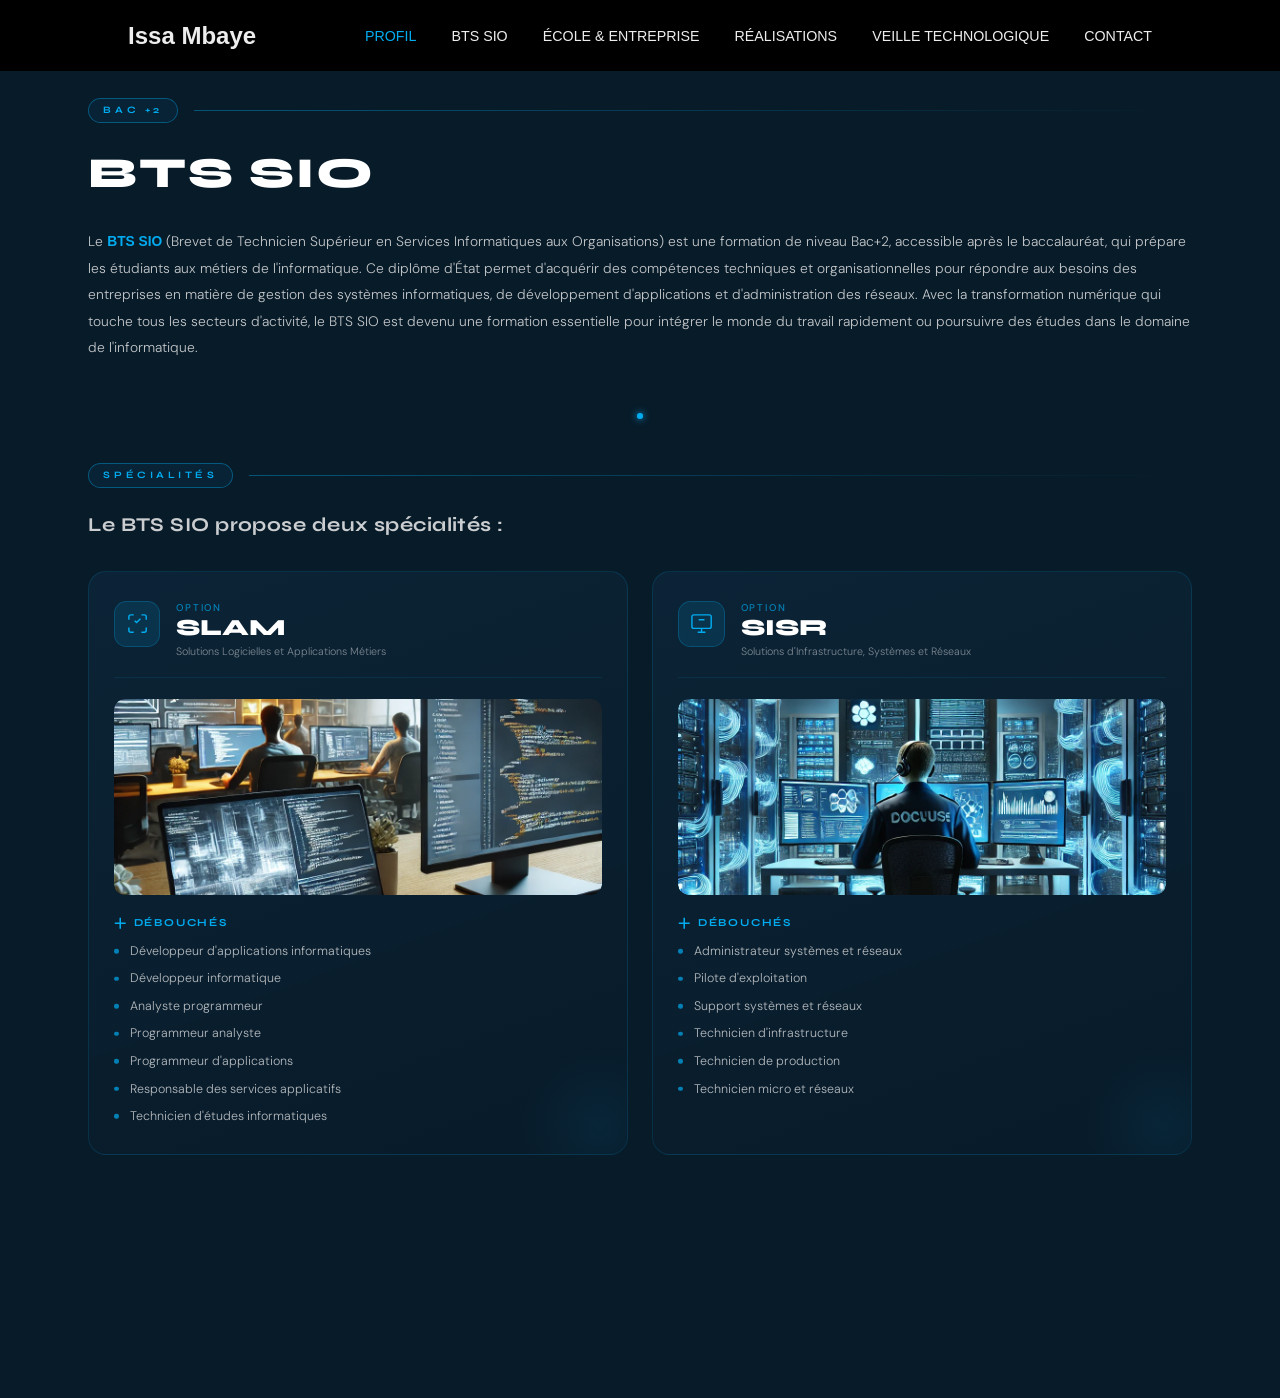
<file: BTS SIO.html>
<!DOCTYPE html>
<html lang="fr">
<head>
    <meta charset="UTF-8">
    <meta name="viewport" content="width=device-width, initial-scale=1.0">
    <title>BTS SIO</title>
    <link rel="preconnect" href="https://fonts.googleapis.com">
    <link rel="preconnect" href="https://fonts.gstatic.com" crossorigin>
    <link href="https://fonts.googleapis.com/css2?family=Syne:wght@400;600;700;800&family=DM+Sans:ital,opsz,wght@0,9..40,300;0,9..40,400;0,9..40,500;1,9..40,300&display=swap" rel="stylesheet">
    <link rel="stylesheet" href="style.css">
</head>
<body>

<header class="header">
    <a href="BTS SIO.html" class="logo">Issa Mbaye</a>
    <nav class="navbar">
        <a href="PROFIL.html" class="active">PROFIL</a>
        <a href="BTS SIO.html">BTS SIO</a>
        <a href="ÉCOLE & ENTREPRISE.html">ÉCOLE & ENTREPRISE</a>
        <a href="RÉALISATIONS.html">RÉALISATIONS</a>
        <a href="VEILLE TECHNOLOGIQUE.html">VEILLE TECHNOLOGIQUE</a>
        <a href="CONTACT.html">CONTACT</a>
    </nav>
</header>

<div class="container bts-page">

    <!-- ══════════════════════════════════════════
         BANNIÈRE + TITRE
         ══════════════════════════════════════════ -->
    <div class="bts-banner">
        <span class="badge">Bac +2</span>
        <div class="banner-line"></div>
    </div>

    <h1 class="bts-main-title">BTS SIO</h1>

    <!-- ══════════════════════════════════════════
         DESCRIPTION
         ══════════════════════════════════════════ -->
    <p class="bts-description">
        Le <strong>BTS SIO</strong> (Brevet de Technicien Supérieur en Services Informatiques aux Organisations)
        est une formation de niveau Bac+2, accessible après le baccalauréat, qui prépare les étudiants aux métiers
        de l'informatique. Ce diplôme d'État permet d'acquérir des compétences techniques et organisationnelles
        pour répondre aux besoins des entreprises en matière de gestion des systèmes informatiques, de développement
        d'applications et d'administration des réseaux. Avec la transformation numérique qui touche tous les secteurs
        d'activité, le BTS SIO est devenu une formation essentielle pour intégrer le monde du travail rapidement
        ou poursuivre des études dans le domaine de l'informatique.
    </p>

    <!-- ══════════════════════════════════════════
         SÉPARATEUR
         ══════════════════════════════════════════ -->
    <div class="section-divider bts-divider">
        <div class="divider-line"></div>
        <div class="divider-dot"></div>
        <div class="divider-line divider-line--reverse"></div>
    </div>

    <!-- ══════════════════════════════════════════
         SOUS-TITRE SPÉCIALITÉS
         ══════════════════════════════════════════ -->
    <div class="specialites-banner">
        <span class="badge">Spécialités</span>
        <div class="banner-line"></div>
    </div>

    <h2 class="specialites-title">Le BTS SIO propose deux spécialités :</h2>

    <!-- ══════════════════════════════════════════
         GRILLE SLAM / SISR
         ══════════════════════════════════════════ -->
    <div class="bts-grid">

        <!-- ── SLAM ── -->
        <div class="bts-option-card">

            <div class="bts-option-header">
                <div class="bts-option-icon slam-icon">
                    <svg viewBox="0 0 24 24" fill="none" stroke="currentColor" stroke-width="1.5">
                        <path d="M8 3H5a2 2 0 00-2 2v3m18 0V5a2 2 0 00-2-2h-3M3 16v3a2 2 0 002 2h3m8 0h3a2 2 0 002-2v-3"/>
                        <path d="M9 9l2 2 4-4"/>
                    </svg>
                </div>
                <div>
                    <div class="bts-option-label">Option</div>
                    <div class="bts-option-name">SLAM</div>
                    <div class="bts-option-fullname">Solutions Logicielles et Applications Métiers</div>
                </div>
            </div>

            <div class="flip-card flip-bts">
                <div class="flip-card-inner">
                    <div class="flip-card-front">
                        <img src="slam.webp" alt="code SLAM">
                    </div>
                    <div class="flip-card-back">
                        L'option SLAM forme au développement logiciel, à la programmation, aux bases de données, aux applications web et mobiles.
                    </div>
                </div>
            </div>

            <div class="bts-option-body">
                <div class="debouches-label">
                    <svg viewBox="0 0 16 16" fill="none" stroke="currentColor" stroke-width="2" width="14" height="14">
                        <path d="M8 1v14M1 8h14"/>
                    </svg>
                    Débouchés
                </div>
                <ul class="debouches-list">
                    <li>Développeur d'applications informatiques</li>
                    <li>Développeur informatique</li>
                    <li>Analyste programmeur</li>
                    <li>Programmeur analyste</li>
                    <li>Programmeur d'applications</li>
                    <li>Responsable des services applicatifs</li>
                    <li>Technicien d'études informatiques</li>
                </ul>
            </div>

        </div>

        <!-- ── SISR ── -->
        <div class="bts-option-card">

            <div class="bts-option-header">
                <div class="bts-option-icon sisr-icon">
                    <svg viewBox="0 0 24 24" fill="none" stroke="currentColor" stroke-width="1.5">
                        <rect x="2" y="3" width="20" height="14" rx="2"/>
                        <path d="M8 21h8M12 17v4"/>
                        <path d="M6 8h.01M9 8h6"/>
                    </svg>
                </div>
                <div>
                    <div class="bts-option-label">Option</div>
                    <div class="bts-option-name">SISR</div>
                    <div class="bts-option-fullname">Solutions d'Infrastructure, Systèmes et Réseaux</div>
                </div>
            </div>

            <div class="flip-card flip-bts">
                <div class="flip-card-inner">
                    <div class="flip-card-front">
                        <img src="sisr.webp" alt="admin SISR">
                    </div>
                    <div class="flip-card-back">
                        L'option SISR forme à l'administration réseau, la cybersécurité, le cloud, la maintenance serveurs et infrastructures.
                    </div>
                </div>
            </div>

            <div class="bts-option-body">
                <div class="debouches-label">
                    <svg viewBox="0 0 16 16" fill="none" stroke="currentColor" stroke-width="2" width="14" height="14">
                        <path d="M8 1v14M1 8h14"/>
                    </svg>
                    Débouchés
                </div>
                <ul class="debouches-list">
                    <li>Administrateur systèmes et réseaux</li>
                    <li>Pilote d'exploitation</li>
                    <li>Support systèmes et réseaux</li>
                    <li>Technicien d'infrastructure</li>
                    <li>Technicien de production</li>
                    <li>Technicien micro et réseaux</li>
                </ul>
            </div>

        </div>

    </div>
    <!-- ── fin grille ── -->

</div>

</body>
</html>
</file>
<file: style.css>
/* CONTENEUR GLOBAL POUR CENTRER LE SITE */
.container {
    width: 100%;
    max-width: 1400px;
    margin: 0 auto;
    padding: 0 20px;
}

* {
    margin: 0;
    padding: 0;
    box-sizing: border-box;
    font-family: 'Poppins', sans-serif;
}

body {
    background: #081b29;
    color: #ededed;
}

.header {
    position: fixed;
    top: 0;
    left: 0;
    width: 100%;
    padding: 20px 10%;
    background: transparent;
    display: flex;
    justify-content: space-between;
    align-items: center;
    z-index: 100;
    background-color: black;
    height: 80px;
}

.logo {
    font-size: 27px;
    color: #ededed;
    text-decoration: none;
    font-weight: 600;
    transition: .3s;
}

@keyframes fadeIn {
    from { opacity: 0; }
    to { opacity: 1; }
}

.logo {
    opacity: 0;
    animation: fadeIn 1s ease-in-out forwards;
}

.navbar a {
    font-size: 16px;
    color: #ededed;
    margin-left: 35px;
    text-decoration: none;
}

.navbar a:hover,
.navbar a.active {
    color: #00abf0;
}

.PROFIL {
    height: 100vh;
    display: flex;
    align-items: center;
    padding: 0 10%;
}

.PROFIL-content {
    max-width: 600px;
}

.PROFIL-content h1 {
    font-size: 56px;
    font-weight: 700;
    line-height: 1.2;
}

.PROFIL-content h3 {
    font-size: 32px;
    color: #00abf0;
}

.PROFIL-content p {
    font-size: 16px;
    margin: 20px 0 40px;
}

.PROFIL-content .btn-box {
    display: flex;
    justify-content: space-between;
    width: 500px;
    height: 50px;
}

@keyframes fadeInUp {
    0% { opacity: 0; transform: translateY(30px); }
    100% { opacity: 1; transform: translateY(0); }
}

.PROFIL-content h1,
.PROFIL-content h3,
.PROFIL-content p,
.PROFIL-content .btn-box {
    opacity: 0;
    animation: fadeInUp 1.5s ease-out forwards;
}

.PROFIL-content h1 { animation-delay: 1s; }
.PROFIL-content h3 { animation-delay: 1.2s; }
.PROFIL-content p { animation-delay: 1.4s; }
.PROFIL-content .btn-box { animation-delay: 1.6s; }

/* BTN */
.btn-box a {
    position: relative;
    display: inline-flex;
    justify-content: center;
    align-items: center;
    width: 150px;
    height: 100%;
    background: #00abf0;
    border: 2px solid #00abf0;
    border-radius: 8px;
    font-size: 19px;
    color: #081b29;
    font-weight: 600;
    letter-spacing: 1px;
    text-decoration: none;
    z-index: 1;
    overflow: hidden;
    transition: .5s;
}

.btn-box a:hover { color: #00abf0; }

.btn-box a:nth-child(2) {
    background: transparent;
    color: #00abf0;
}

.btn-box a:nth-child(2):hover { color: #081b29; }

.btn-box a:nth-child(2)::before { background: #00abf0; }

.btn-box a::before {
    content: '';
    position: absolute;
    top: 0;
    left: 0;
    width: 0;
    height: 100%;
    background: #081b29;
    z-index: -1;
    transition: .5s;
}

.btn-box a:hover::before { width: 100%; }

/* IMAGE PROFIL */
.image-custom {
    position: absolute;
    top: 20%;
    left: 56%;
    transform: translate(-50%, -50%);
    width: 500px;
}

.image-custom:hover {
    opacity: .10;
}

.image-custom {
    opacity: 0;
    transform: translateX(150px);
    animation: arriveDroite 1.2s ease-out forwards;
}

@keyframes arriveDroite {
    0% { transform: translateX(100px); opacity: 0; }
    100% { transform: translateX(0); opacity: 1; }
}

/* BTS */
.title-bts {
    margin-top: 150px;
    padding-left: 50px;
    color: #00abf0;
}

.description {
    margin-top: 35px;
    padding-left: 50px;
    text-align: left;
    line-height: 1.8;
    max-width: 1450px;
}

.bts-specialité {
    margin-top: 80px;
    padding-left: 50px;
    color: #00abf0;
}

.option-slam {
    margin-top: 80px;
    padding-left: 280px;
}

.slam {
    margin-top: 30px;
    width: 600px;
    padding-left: 200px;
    line-height: 1.8;
}

.option-sisr {
    margin-top: -940px;
    padding-left: 1080px;
}

.sisr {
    margin-left: 850px;
    margin-top: 40px;
    width: 400px;
    line-height: 1.8;
}

.metier-slam {
    margin-top: 100px;
    padding-left: 100px;
}

.slam-list {
    margin-top: 50px;
    padding-left: 150px;
    margin-bottom: 150px;
    line-height: 1.8;
}

.metier-sisr {
    margin-top: 106px;
    padding-left: 895px;
}

.sisr-list {
    margin-top: 50px;
    padding-left: 960px;
    line-height: 1.8;
}

/* ============================================================
   ÉCOLE & ENTREPRISE — STYLES AMÉLIORÉS
   ============================================================ */

/* ── Typographie ── */
@import url('https://fonts.googleapis.com/css2?family=Syne:wght@400;600;700;800&family=DM+Sans:ital,opsz,wght@0,9..40,300;0,9..40,400;0,9..40,500;1,9..40,300&display=swap');

/* ── Section commune ── */
.section {
    padding: 0 60px;
}

/* ── Bannière ENTREPRISE ── */
.entreprise-banner {
    margin-top: 110px;
    padding: 0 60px;
    display: flex;
    align-items: center;
    gap: 18px;
}

/* ── Bannière ÉCOLE ── */
.ecole-banner {
    padding: 0 60px;
    display: flex;
    align-items: center;
    gap: 18px;
}

/* Badge partagé */
.badge {
    font-family: 'Syne', sans-serif;
    font-size: 11px;
    letter-spacing: 4px;
    font-weight: 700;
    text-transform: uppercase;
    color: #00abf0;
    border: 1px solid rgba(0,171,240,0.4);
    padding: 6px 16px;
    border-radius: 20px;
    background: rgba(0,171,240,0.06);
    white-space: nowrap;
}

/* Ligne de bannière partagée */
.banner-line {
    flex: 1;
    height: 1px;
    background: linear-gradient(to right, rgba(0,171,240,0.4), transparent);
}

/* ── Titre ENTREPRISE ── */
.title-entreprise {
    margin-top: 28px;
    padding-left: 60px;
    font-family: 'Syne', sans-serif;
    font-size: 48px;
    font-weight: 800;
    letter-spacing: 2px;
    color: #ffffff;
}

/* ── Description ENTREPRISE ── */
.entreprise-description {
    margin-top: 32px;
    padding: 0 60px;
    font-family: 'DM Sans', sans-serif;
    font-size: 15.5px;
    font-weight: 300;
    line-height: 1.9;
    color: rgba(237,237,237,0.82);
    max-width: 820px;
}

/* ── Grille de missions ── */
.missions-grid {
    display: grid;
    grid-template-columns: repeat(3, 1fr);
    gap: 20px;
    margin-top: 40px;
    padding: 0 60px;
    list-style: none;
}

.mission-card {
    background: linear-gradient(145deg, rgba(0,171,240,0.05) 0%, rgba(8,27,41,0.8) 100%);
    border: 1px solid rgba(0,171,240,0.15);
    border-radius: 16px;
    padding: 24px 22px;
    transition: transform 0.3s ease, border-color 0.3s ease, box-shadow 0.3s ease;
    position: relative;
    overflow: hidden;
}

.mission-card::before {
    content: '';
    position: absolute;
    top: 0; left: 0;
    width: 3px; height: 100%;
    background: linear-gradient(to bottom, #00abf0, transparent);
    border-radius: 16px 0 0 16px;
    opacity: 0;
    transition: opacity 0.3s;
}

.mission-card:hover {
    transform: translateY(-4px);
    border-color: rgba(0,171,240,0.4);
    box-shadow: 0 12px 32px rgba(0,171,240,0.1);
}

.mission-card:hover::before {
    opacity: 1;
}

.mission-icon {
    font-size: 22px;
    margin-bottom: 12px;
    display: block;
}

.mission-title {
    font-family: 'Syne', sans-serif;
    font-size: 13px;
    font-weight: 700;
    color: #00abf0;
    letter-spacing: 1px;
    text-transform: uppercase;
    margin-bottom: 8px;
}

.mission-desc {
    font-family: 'DM Sans', sans-serif;
    font-size: 14px;
    font-weight: 300;
    color: rgba(237,237,237,0.75);
    line-height: 1.7;
}

/* ── Séparateur ── */
.section-divider {
    display: flex;
    align-items: center;
    gap: 20px;
    padding: 80px 60px 60px 60px;
}

.divider-line {
    flex: 1;
    height: 1px;
    background: linear-gradient(to right, transparent, rgba(0,171,240,0.3), transparent);
}

.divider-line--reverse {
    background: linear-gradient(to left, transparent, rgba(0,171,240,0.3), transparent);
}

.divider-dot {
    width: 6px; height: 6px;
    background: #00abf0;
    border-radius: 50%;
    box-shadow: 0 0 8px #00abf0;
    flex-shrink: 0;
}

/* ── Titre ÉCOLE ── */
.ecole-title {
    margin-top: 28px;
    padding-left: 60px;
    font-family: 'Syne', sans-serif;
    font-size: 48px;
    font-weight: 800;
    letter-spacing: 2px;
    color: #ffffff;
}

/* ── Grille écoles ── */
.schools-grid {
    display: grid;
    grid-template-columns: 1fr 1fr;
    gap: 28px;
    margin-top: 50px;
    padding: 0 60px;
}

.school-card {
    background: linear-gradient(160deg, rgba(13,37,56,0.9) 0%, rgba(8,27,41,0.95) 100%);
    border: 1px solid rgba(0,171,240,0.15);
    border-radius: 20px;
    padding: 36px 32px;
    transition: transform 0.3s ease, border-color 0.3s ease, box-shadow 0.3s ease;
    position: relative;
    overflow: hidden;
}

.school-card::after {
    content: '';
    position: absolute;
    bottom: -60px; right: -60px;
    width: 180px; height: 180px;
    border-radius: 50%;
    background: radial-gradient(circle, rgba(0,171,240,0.08) 0%, transparent 70%);
    pointer-events: none;
}

.school-card:hover {
    transform: translateY(-6px);
    border-color: rgba(0,171,240,0.35);
    box-shadow: 0 20px 50px rgba(0,0,0,0.4), 0 0 0 1px rgba(0,171,240,0.1);
}

.school-card-header {
    display: flex;
    align-items: center;
    justify-content: space-between;
    margin-bottom: 24px;
    padding-bottom: 20px;
    border-bottom: 1px solid rgba(0,171,240,0.1);
}

.school-name {
    font-family: 'Syne', sans-serif;
    font-size: 22px;
    font-weight: 800;
    color: #ffffff;
}

.school-logo-container {
    display: flex;
    align-items: center;
    justify-content: center;
    width: 80px; height: 50px;
    background: rgba(255,255,255,0.05);
    border-radius: 10px;
    border: 1px solid rgba(255,255,255,0.1);
    overflow: hidden;
}

.school-logo-container img {
    max-width: 64px;
    max-height: 40px;
    object-fit: contain;
    filter: brightness(1.1);
}

.school-tags {
    display: flex;
    flex-wrap: wrap;
    gap: 8px;
    margin-top: 20px;
    margin-bottom: 20px;
}

.school-tag {
    font-family: 'DM Sans', sans-serif;
    font-size: 11px;
    font-weight: 500;
    color: rgba(0,171,240,0.9);
    background: rgba(0,171,240,0.08);
    border: 1px solid rgba(0,171,240,0.2);
    padding: 4px 12px;
    border-radius: 20px;
    letter-spacing: 0.3px;
}

.school-text {
    font-family: 'DM Sans', sans-serif;
    font-size: 14.5px;
    font-weight: 300;
    line-height: 1.85;
    color: rgba(237,237,237,0.75);
}

.school-card-footer {
    margin-top: 28px;
}

.school-link {
    display: inline-flex;
    align-items: center;
    gap: 8px;
    font-family: 'Syne', sans-serif;
    font-size: 13px;
    font-weight: 600;
    color: #00abf0;
    text-decoration: none;
    letter-spacing: 0.5px;
    border: 1px solid rgba(0,171,240,0.3);
    padding: 10px 20px;
    border-radius: 8px;
    background: rgba(0,171,240,0.06);
    transition: background 0.2s, transform 0.2s, border-color 0.2s;
}

.school-link:hover {
    background: rgba(0,171,240,0.15);
    transform: translateX(4px);
    border-color: rgba(0,171,240,0.6);
}

.school-link svg {
    width: 14px; height: 14px;
    transition: transform 0.2s;
}

.school-link:hover svg {
    transform: translateX(3px);
}

/* ── Padding bas ── */
.section:last-child {
    padding-bottom: 100px;
}

/* ── Animations d'entrée ── */
@keyframes fadeSlideUp {
    from { opacity: 0; transform: translateY(24px); }
    to   { opacity: 1; transform: translateY(0); }
}

.entreprise-banner,
.title-entreprise,
.entreprise-description,
.missions-grid,
.section-divider,
.ecole-banner,
.ecole-title,
.schools-grid {
    animation: fadeSlideUp 0.7s ease both;
}

.entreprise-banner      { animation-delay: 0.05s; }
.title-entreprise       { animation-delay: 0.1s; }
.entreprise-description { animation-delay: 0.15s; }
.missions-grid          { animation-delay: 0.2s; }
.section-divider        { animation-delay: 0.25s; }
.ecole-banner           { animation-delay: 0.3s; }
.ecole-title            { animation-delay: 0.35s; }
.schools-grid           { animation-delay: 0.4s; }

/* ============================================================
   FIN ÉCOLE & ENTREPRISE
   ============================================================ */

.realisation {
    margin-top: 140px;
    margin-left: 0px;
    color: #00abf0;
}

.techo-utilisé {
    margin-left: 340px;
    padding-top: 20px;
}

.realisation1 {
    padding-bottom: 60px;
}

/* FLIP CARDS */
.flip-card {
    background: transparent;
    width: 600px;
    height: 350px;
    perspective: 1000px;
    margin-top: 30px;
}

.flip-card-inner {
    position: relative;
    width: 100%;
    height: 100%;
    transform-style: preserve-3d;
    transition: transform 0.8s;
}

.flip-card:hover .flip-card-inner {
    transform: rotateY(180deg);
}

.flip-card-front,
.flip-card-back {
    position: absolute;
    width: 100%;
    height: 100%;
    backface-visibility: hidden;
    border-radius: 10px;
    overflow: hidden;
}

.flip-card-front img {
    width: 100%;
    height: 100%;
    object-fit: cover;
}

.flip-card-back {
    background: #00abf0;
    color: #081b29;
    transform: rotateY(180deg);
    display: flex;
    justify-content: center;
    align-items: center;
    padding: 20px;
    font-size: 18px;
    text-align: center;
}

.flip-card {
    width: 520px;
    height: 300px;
}

.flip-slam {
    margin-left: 100px;
}

.flip-sisr {
    margin-left: 890px;
}

.flip-chat {
    margin-left: 300px;
}

.flip-js {
    margin-left: 1050px;
    margin-top: -290px;
}

.flip-figma {
    margin-left: 300px;
    margin-top: 100px;
}

.flip-TP {
    margin-left: 1050px;
    margin-top: -290px;
}

.flip-ani {
    margin-left: 670px;
    padding-bottom: -990px;
}

.veille {
    margin-top: 140px;
    margin-left: 0px;
    color: #00abf0;
}

.title-veille {
    margin-top: 150px;
    padding-left: 50px;
    color: #00abf0;
}

.titl-veille {
    margin-top: 150px;
    padding-left: 50px;
}

.tit-veille {
    margin-top: 90px;
    padding-left: 50px;
    color: #00abf0;
}

.liste-voiture {
    margin-top: 30px;
    padding-left: 90px;
    text-align: left;
    line-height: 1.8;
    max-width: 1450px;
}

.voiture {
    margin-top: 50px;
    margin-left: 50px;
    width: 950px;
}

.envi {
    margin-top: 50px;
    margin-left: 50px;
    width: 600px;
}

.future-2 {
    margin-top: 50px;
    margin-left: 50px;
    width: 800px;
}


/* ======================= */
/*      SECTION CONTACT    */
/* ======================= */

.contact-section {
    width: 100%;
    padding: 80px 0;
    background: #081b29;
    color: white;
    text-align: center;
}

.contact-title {
    font-size: 45px;
    font-weight: 50px;
    color: #00abf0;
    margin-bottom: 10px;
}

.contact-subtitle {
    font-size: 18px;
    opacity: 0.85;
    margin-bottom: 50px;
}

.contact-container {
    display: flex;
    justify-content: center;
    gap: 50px;
    flex-wrap: wrap;
}

.card {
    background: white;
    color: black;
    padding: 25px 30px;
    border-radius: 12px;
    width: 420px;
    box-shadow: 0 4px 15px rgba(0,0,0,0.3);
    text-align: left;
}

.linkedin-box {
    margin-top: 25px;
}

.linkedin-link {
    display: flex;
    align-items: center;
    gap: 10px;
    text-decoration: none;
    font-weight: bold;
    color: #0a66c2;
}

.linkedin-link:hover {
    text-decoration: underline;
}

.linkedin-icon {
    width: 32px;
}

.contact-form label {
    font-weight: bold;
    display: block;
    margin-top: 10px;
}

.contact-form input,
.contact-form textarea {
    width: 100%;
    padding: 10px;
    margin-top: 5px;
    border: 1px solid #ccc;
    border-radius: 6px;
}

.btn-submit {
    width: 100%;
    padding: 12px;
    margin-top: 15px;
    border: none;
    border-radius: 6px;
    background: #00abf0;
    color: white;
    font-size: 17px;
    font-weight: 600;
    cursor: pointer;
    transition: 0.3s;
}

.btn-submit:hover {
    background: #0184bb;
}

.confirmation-message {
    display: none;
    margin-top: 15px;
    color: green;
    font-weight: 600;
    text-align: center;
}

.bts-wrapper {
    display: flex;
    justify-content: center;
    align-items: flex-start;
    gap: 150px;
    margin-top: 120px;
    width: 100%;
}

.bts-col {
    width: 520px;
    text-align: center;
}

.option-slam,
.option-sisr,
.slam,
.sisr,
.slam-list,
.sisr-list,
.metier-slam,
.metier-sisr,
.flip-slam,
.flip-sisr {
    margin: 0;
    padding: 0;
}

.option-slam,
.option-sisr {
    margin-bottom: 20px;
}

.flip-slam,
.flip-sisr {
    margin: 0 auto 30px auto;
}

.slam-list,
.sisr-list {
    text-align: left;
    margin-top: 40px;
    margin-left: 20px;
    line-height: 1.8;
}

.realisation1 {
    display: flex;
    flex-wrap: wrap;
    justify-content: center;
    align-items: center;
    gap: 90px;
    width: 100%;
    margin-top: 100px;
}

.flip-chat,
.flip-js,
.flip-figma,
.flip-TP,
.flip-ani {
    margin-left: 0 !important;
    margin-top: 0 !important;
}

.realisation1 {
    display: grid;
    grid-template-columns: repeat(auto-fit, minmax(450px, 1fr));
    justify-items: center;
    align-items: start;
    gap: 90px;
    width: 100%;
    margin: 0 auto;
}

/* =============================================================
   ZOOM PROPORTIONNEL
   ============================================================= */
@media screen and (max-width: 1439px) { html { zoom: 0.89; } }
@media screen and (max-width: 1279px) { html { zoom: 0.71; } }
@media screen and (max-width: 1023px) { html { zoom: 0.62; } }
@media screen and (max-width: 899px)  { html { zoom: 0.53; } }
@media screen and (max-width: 767px)  { html { zoom: 0.42; } }
@media screen and (max-width: 599px)  { html { zoom: 0.33; } }
@media screen and (max-width: 479px)  { html { zoom: 0.26; } }
@media screen and (min-width: 1600px) { html { zoom: 1.11; } }
@media screen and (min-width: 1920px) { html { zoom: 1.33; } }
@media screen and (min-width: 2560px) { html { zoom: 1.78; } }
@media screen and (min-width: 3840px) { html { zoom: 2.67; } }

/* =============================================================
   PROFIL — alignement + no scroll
   ============================================================= */
.PROFIL {
    align-items: flex-start;
    padding-top: 20vh;
    box-sizing: border-box;
    overflow: hidden;
}

body:has(.PROFIL) {
    overflow: hidden;
    height: 100vh;
}

/* =============================================================
   RÉALISATIONS — 2 colonnes + titre centré
   ============================================================= */
.realisation1 {
    display: grid !important;
    grid-template-columns: repeat(2, 1fr) !important;
    gap: 60px !important;
    justify-items: center !important;
    align-items: start !important;
    width: 90% !important;
    max-width: 1400px !important;
    margin: 80px auto !important;
    padding: 0 !important;
}

.flip-card {
    width: 100% !important;
    max-width: 600px !important;
    height: 350px !important;
}

.realisation1 .flip-card:last-child:nth-child(odd) {
    grid-column: 1 / -1;
    justify-self: center;
    width: 600px;
}

/* Pas de scroll horizontal */
html, body {
    overflow-x: hidden !important;
    max-width: 100% !important;
}

/* Titre RÉALISATIONS */
section.realisation1:first-of-type {
    display: block !important;
    width: 100% !important;
    margin: 0 !important;
    padding: 0 !important;
}

/* =============================================================
   MODERNISATION VISUELLE — PAGE CONTACT UNIQUEMENT
   Seuls les éléments du formulaire et des cartes sont modifiés.
   Le titre Contact n'est pas touché.
   ============================================================= */

/* Cartes fond sombre dans les couleurs du site */
.card {
    background: linear-gradient(145deg, #0d2538, #0a1e30) !important;
    color: #ededed !important;
    border: 1px solid rgba(0, 171, 240, 0.2) !important;
    border-radius: 20px !important;
    box-shadow: 0 8px 32px rgba(0,0,0,0.4), inset 0 1px 0 rgba(255,255,255,0.05) !important;
    padding: 36px !important;
    transition: transform 0.3s ease, box-shadow 0.3s ease !important;
}

.card:hover {
    transform: translateY(-4px) !important;
    box-shadow: 0 16px 48px rgba(0, 171, 240, 0.2) !important;
}

/* Titre intérieur carte formulaire */
.card h2, .card h3 {
    font-size: 20px !important;
    font-weight: 700 !important;
    color: #ffffff !important;
    margin-bottom: 24px !important;
    padding-bottom: 12px !important;
    border-bottom: 1px solid rgba(0, 171, 240, 0.3) !important;
}

/* Tout le texte dans les cartes en blanc */
.card,
.card p,
.card strong,
.card b,
.card span {
    color: #ededed !important;
}

/* Carte gauche : espacement entre les infos */
.card:first-of-type {
    display: flex !important;
    flex-direction: column !important;
    gap: 8px !important;
    line-height: 1.9 !important;
}

/* Labels NOM EMAIL MESSAGE */
.contact-form label {
    color: #00abf0 !important;
    font-size: 12px !important;
    font-weight: 600 !important;
    text-transform: uppercase !important;
    letter-spacing: 0.8px !important;
    margin-top: 18px !important;
    margin-bottom: 6px !important;
}

/* Champs input / textarea */
.contact-form input,
.contact-form textarea {
    background: rgba(255,255,255,0.05) !important;
    border: 1.5px solid rgba(0, 171, 240, 0.25) !important;
    border-radius: 10px !important;
    color: #ededed !important;
    font-size: 14px !important;
    padding: 12px 16px !important;
    outline: none !important;
    transition: border-color 0.25s, box-shadow 0.25s, background 0.25s !important;
}

.contact-form input:focus,
.contact-form textarea:focus {
    border-color: #00abf0 !important;
    background: rgba(0, 171, 240, 0.08) !important;
    box-shadow: 0 0 0 4px rgba(0, 171, 240, 0.12) !important;
}

.contact-form textarea {
    min-height: 120px !important;
    resize: vertical !important;
}

/* Bouton Envoyer */
.btn-submit {
    background: linear-gradient(135deg, #00abf0, #0184bb) !important;
    border: none !important;
    border-radius: 10px !important;
    color: white !important;
    font-weight: 700 !important;
    font-size: 15px !important;
    letter-spacing: 0.5px !important;
    padding: 14px !important;
    margin-top: 20px !important;
    cursor: pointer !important;
    box-shadow: 0 4px 20px rgba(0, 171, 240, 0.35) !important;
    transition: transform 0.2s, box-shadow 0.2s !important;
}

.btn-submit:hover {
    transform: translateY(-2px) !important;
    box-shadow: 0 8px 28px rgba(0, 171, 240, 0.5) !important;
}

/* Lien LinkedIn */
.linkedin-link {
    color: #00abf0 !important;
    background: rgba(0, 171, 240, 0.1) !important;
    padding: 10px 18px !important;
    border-radius: 10px !important;
    border: 1px solid rgba(0, 171, 240, 0.3) !important;
    display: inline-flex !important;
    align-items: center !important;
    gap: 10px !important;
    font-weight: 600 !important;
    text-decoration: none !important;
    transition: background 0.2s, transform 0.2s !important;
    margin-top: 16px !important;
}

.linkedin-link:hover {
    background: rgba(0, 171, 240, 0.2) !important;
    transform: translateX(4px) !important;
    text-decoration: none !important;
}

/* ============================================================
   BTS SIO — STYLES AMÉLIORÉS
   ============================================================ */

/* ── Conteneur page ── */
.bts-page {
    padding-bottom: 100px;
}

/* ── Bannière BTS ── */
.bts-banner {
    margin-top: 110px;
    padding: 0 60px;
    display: flex;
    align-items: center;
    gap: 18px;
}

/* ── Titre principal ── */
.bts-main-title {
    margin-top: 28px;
    padding-left: 60px;
    font-family: 'Syne', sans-serif;
    font-size: 48px;
    font-weight: 800;
    letter-spacing: 2px;
    color: #ffffff;
}

/* ── Description ── */
.bts-description {
    margin-top: 32px;
    padding: 0 60px;
    font-family: 'DM Sans', sans-serif;
    font-size: 15.5px;
    font-weight: 300;
    line-height: 1.9;
    color: rgba(237,237,237,0.82);
    max-width: 100%;
    width: 100%;
}

.bts-description strong {
    color: #00abf0;
    font-weight: 600;
}

/* ── Séparateur BTS ── */
.bts-divider {
    padding: 60px 60px 0 60px;
}

/* ── Bannière spécialités ── */
.specialites-banner {
    margin-top: 50px;
    padding: 0 60px;
    display: flex;
    align-items: center;
    gap: 18px;
}

/* ── Sous-titre spécialités ── */
.specialites-title {
    margin-top: 28px;
    padding-left: 60px;
    font-family: 'Syne', sans-serif;
    font-size: 22px;
    font-weight: 700;
    color: rgba(237,237,237,0.85);
    letter-spacing: 0.5px;
}

/* ── Grille SLAM / SISR ── */
.bts-grid {
    display: grid;
    grid-template-columns: 1fr 1fr;
    gap: 28px;
    margin-top: 40px;
    padding: 0 60px;
}

/* ── Card option ── */
.bts-option-card {
    background: linear-gradient(160deg, rgba(13,37,56,0.9) 0%, rgba(8,27,41,0.95) 100%);
    border: 1px solid rgba(0,171,240,0.15);
    border-radius: 20px;
    padding: 32px 28px;
    transition: transform 0.3s ease, border-color 0.3s ease, box-shadow 0.3s ease;
    position: relative;
    overflow: hidden;
}

.bts-option-card::after {
    content: '';
    position: absolute;
    bottom: -60px; right: -60px;
    width: 180px; height: 180px;
    border-radius: 50%;
    background: radial-gradient(circle, rgba(0,171,240,0.07) 0%, transparent 70%);
    pointer-events: none;
}

.bts-option-card:hover {
    transform: translateY(-6px);
    border-color: rgba(0,171,240,0.35);
    box-shadow: 0 20px 50px rgba(0,0,0,0.4), 0 0 0 1px rgba(0,171,240,0.1);
}

/* ── Header de la card ── */
.bts-option-header {
    display: flex;
    align-items: flex-start;
    gap: 18px;
    margin-bottom: 24px;
    padding-bottom: 20px;
    border-bottom: 1px solid rgba(0,171,240,0.1);
}

.bts-option-icon {
    width: 52px; height: 52px;
    border-radius: 14px;
    display: flex;
    align-items: center;
    justify-content: center;
    flex-shrink: 0;
}

.bts-option-icon svg {
    width: 26px; height: 26px;
}

.slam-icon {
    background: rgba(0,171,240,0.12);
    border: 1px solid rgba(0,171,240,0.25);
    color: #00abf0;
}

.sisr-icon {
    background: rgba(0,171,240,0.12);
    border: 1px solid rgba(0,171,240,0.25);
    color: #00abf0;
}

.bts-option-label {
    font-family: 'DM Sans', sans-serif;
    font-size: 11px;
    font-weight: 500;
    color: rgba(0,171,240,0.7);
    letter-spacing: 2px;
    text-transform: uppercase;
    margin-bottom: 2px;
}

.bts-option-name {
    font-family: 'Syne', sans-serif;
    font-size: 26px;
    font-weight: 800;
    color: #ffffff;
    line-height: 1;
    margin-bottom: 6px;
}

.bts-option-fullname {
    font-family: 'DM Sans', sans-serif;
    font-size: 12px;
    font-weight: 300;
    color: rgba(237,237,237,0.5);
    line-height: 1.4;
}

/* ── Flip card dans la page BTS ── */
.flip-bts {
    width: 100% !important;
    max-width: 100% !important;
    height: 220px !important;
    margin: 0 0 24px 0 !important;
    border-radius: 12px;
    overflow: hidden;
}

.flip-bts .flip-card-front img {
    border-radius: 12px;
}

.flip-bts .flip-card-back {
    background: linear-gradient(135deg, #00abf0, #0184bb);
    color: #fff;
    font-family: 'DM Sans', sans-serif;
    font-size: 15px;
    font-weight: 300;
    line-height: 1.7;
    border-radius: 12px;
}

/* ── Corps de la card (débouchés) ── */
.bts-option-body {
    margin-top: 4px;
}

.debouches-label {
    font-family: 'Syne', sans-serif;
    font-size: 12px;
    font-weight: 700;
    color: #00abf0;
    letter-spacing: 2px;
    text-transform: uppercase;
    display: flex;
    align-items: center;
    gap: 8px;
    margin-bottom: 14px;
}

.debouches-list {
    list-style: none;
    padding: 0;
    margin: 0;
    display: flex;
    flex-direction: column;
    gap: 10px;
}

.debouches-list li {
    font-family: 'DM Sans', sans-serif;
    font-size: 14px;
    font-weight: 300;
    color: rgba(237,237,237,0.75);
    line-height: 1.5;
    padding-left: 18px;
    position: relative;
}

.debouches-list li::before {
    content: '';
    position: absolute;
    left: 0; top: 50%;
    transform: translateY(-50%);
    width: 5px; height: 5px;
    background: #00abf0;
    border-radius: 50%;
    opacity: 0.7;
}

/* ── Animations d'entrée ── */
.bts-banner,
.bts-main-title,
.bts-description,
.bts-divider,
.specialites-banner,
.specialites-title,
.bts-grid {
    animation: fadeSlideUp 0.7s ease both;
}

.bts-banner        { animation-delay: 0.05s; }
.bts-main-title    { animation-delay: 0.1s; }
.bts-description   { animation-delay: 0.15s; }
.bts-divider       { animation-delay: 0.2s; }
.specialites-banner{ animation-delay: 0.25s; }
.specialites-title { animation-delay: 0.3s; }
.bts-grid          { animation-delay: 0.35s; }

/* ============================================================
   FIN BTS SIO
   ============================================================ */

/* ============================================================
   RÉALISATIONS — STYLES AMÉLIORÉS
   ============================================================ */

/* ── Conteneur page ── */
.real-page {
    padding-bottom: 100px;
}

/* ── Bannière ── */
.real-banner {
    margin-top: 110px;
    padding: 0 60px;
    display: flex;
    align-items: center;
    gap: 18px;
}

/* ── Titre principal ── */
.real-main-title {
    margin-top: 28px;
    padding-left: 60px;
    font-family: "Syne", sans-serif;
    font-size: 48px;
    font-weight: 800;
    letter-spacing: 2px;
    color: #ffffff;
}

/* ── Séparateur ── */
.real-divider {
    padding: 40px 60px 0 60px;
}

/* ── Grille projets ── */
.real-grid {
    display: grid;
    grid-template-columns: repeat(2, 1fr);
    gap: 28px;
    margin-top: 50px;
    padding: 0 60px;
}

/* Dernier projet centré si impair */
.real-card--featured {
    grid-column: 1 / -1;
    max-width: 700px;
    margin: 0 auto;
    width: 100%;
}

/* ── Card projet ── */
.real-card {
    background: linear-gradient(160deg, rgba(13,37,56,0.9) 0%, rgba(8,27,41,0.95) 100%);
    border: 1px solid rgba(0,171,240,0.15);
    border-radius: 20px;
    overflow: hidden;
    transition: transform 0.3s ease, border-color 0.3s ease, box-shadow 0.3s ease;
    position: relative;
}

.real-card::after {
    content: "";
    position: absolute;
    bottom: -60px; right: -60px;
    width: 180px; height: 180px;
    border-radius: 50%;
    background: radial-gradient(circle, rgba(0,171,240,0.07) 0%, transparent 70%);
    pointer-events: none;
}

.real-card:hover {
    transform: translateY(-6px);
    border-color: rgba(0,171,240,0.35);
    box-shadow: 0 20px 50px rgba(0,0,0,0.4), 0 0 0 1px rgba(0,171,240,0.1);
}

/* ── Image / flip ── */
.real-card-img {
    width: 100%;
    height: 240px;
    overflow: hidden;
}

.real-card-img .flip-card {
    width: 100% !important;
    max-width: 100% !important;
    height: 240px !important;
    margin: 0 !important;
    border-radius: 0 !important;
}

.real-card-img .flip-card-front img {
    border-radius: 0;
    width: 100%;
    height: 240px;
    object-fit: cover;
}

.real-card-img .flip-card-back {
    background: linear-gradient(135deg, #00abf0, #0184bb);
    color: #fff;
    font-family: "DM Sans", sans-serif;
    font-size: 14px;
    font-weight: 300;
    line-height: 1.7;
    border-radius: 0;
    padding: 24px 28px;
    text-align: left;
    align-items: flex-start;
}

/* ── Corps de la card ── */
.real-card-body {
    padding: 20px 24px 24px 24px;
    display: flex;
    align-items: center;
    gap: 16px;
    border-top: 1px solid rgba(0,171,240,0.1);
}

.real-card-number {
    font-family: "Syne", sans-serif;
    font-size: 28px;
    font-weight: 800;
    color: rgba(0,171,240,0.2);
    line-height: 1;
    flex-shrink: 0;
    min-width: 36px;
}

.real-card-name {
    font-family: "Syne", sans-serif;
    font-size: 17px;
    font-weight: 700;
    color: #ffffff;
    flex: 1;
}

.real-card-tags {
    display: flex;
    flex-wrap: wrap;
    gap: 6px;
    justify-content: flex-end;
}

.real-tag {
    font-family: "DM Sans", sans-serif;
    font-size: 11px;
    font-weight: 500;
    color: rgba(0,171,240,0.9);
    background: rgba(0,171,240,0.08);
    border: 1px solid rgba(0,171,240,0.2);
    padding: 3px 10px;
    border-radius: 20px;
    letter-spacing: 0.3px;
}

.real-tag--perso {
    color: rgba(255,200,80,0.9);
    background: rgba(255,200,80,0.08);
    border-color: rgba(255,200,80,0.25);
}

/* ── Animations d'entrée ── */
.real-banner,
.real-main-title,
.real-divider,
.real-grid {
    animation: fadeSlideUp 0.7s ease both;
}

.real-banner     { animation-delay: 0.05s; }
.real-main-title { animation-delay: 0.1s; }
.real-divider    { animation-delay: 0.15s; }
.real-grid       { animation-delay: 0.2s; }

/* ============================================================
   FIN RÉALISATIONS
   ============================================================ */

/* ============================================================
   VEILLE TECHNOLOGIQUE — STYLES AMÉLIORÉS
   ============================================================ */

/* ── Conteneur page ── */
.veille-page {
    padding-bottom: 100px;
}

/* ── Bannière ── */
.veille-banner {
    margin-top: 110px;
    padding: 0 60px;
    display: flex;
    align-items: center;
    gap: 18px;
}

/* ── Titre principal ── */
.veille-main-title {
    margin-top: 28px;
    padding-left: 60px;
    font-family: "Syne", sans-serif;
    font-size: 48px;
    font-weight: 800;
    letter-spacing: 2px;
    color: #ffffff;
}

/* ── Card intro définition ── */
.veille-intro-card {
    margin-top: 40px;
    margin-left: 60px;
    margin-right: 60px;
    background: linear-gradient(145deg, rgba(0,171,240,0.07) 0%, rgba(8,27,41,0.85) 100%);
    border: 1px solid rgba(0,171,240,0.2);
    border-radius: 20px;
    padding: 32px 36px;
    display: flex;
    gap: 24px;
    align-items: flex-start;
}

.veille-intro-icon {
    font-size: 32px;
    flex-shrink: 0;
    margin-top: 4px;
}

.veille-intro-label {
    font-family: "Syne", sans-serif;
    font-size: 11px;
    font-weight: 700;
    color: rgba(0,171,240,0.7);
    letter-spacing: 3px;
    text-transform: uppercase;
    margin-bottom: 6px;
}

.veille-intro-title {
    font-family: "Syne", sans-serif;
    font-size: 20px;
    font-weight: 700;
    color: #ffffff;
    margin-bottom: 14px;
}

.veille-intro-text {
    font-family: "DM Sans", sans-serif;
    font-size: 15px;
    font-weight: 300;
    line-height: 1.85;
    color: rgba(237,237,237,0.8);
}

/* ── Séparateur ── */
.veille-divider {
    padding: 50px 60px 0 60px;
}

/* ── Bannière sujet ── */
.veille-subject-banner {
    margin-top: 40px;
    padding: 0 60px;
    display: flex;
    align-items: center;
    gap: 18px;
}

/* ── Titre de section ── */
.veille-section-title {
    margin-top: 24px;
    padding-left: 60px;
    font-family: "Syne", sans-serif;
    font-size: 28px;
    font-weight: 700;
    color: #ffffff;
    text-decoration: underline;
    text-underline-offset: 6px;
    text-decoration-color: rgba(0,171,240,0.4);
}

/* ── Texte courant ── */
.veille-text {
    font-family: "DM Sans", sans-serif;
    font-size: 15px;
    font-weight: 300;
    line-height: 1.9;
    color: rgba(237,237,237,0.8);
    margin: 0;
    padding: 0 60px;
}

/* ── Bloc contenu ── */
.veille-block {
    margin-top: 36px;
    margin-left: 60px;
    margin-right: 60px;
    background: linear-gradient(160deg, rgba(13,37,56,0.9) 0%, rgba(8,27,41,0.95) 100%);
    border: 1px solid rgba(0,171,240,0.15);
    border-radius: 20px;
    overflow: hidden;
    transition: border-color 0.3s ease, box-shadow 0.3s ease;
    position: relative;
}

.veille-block::before {
    content: "";
    position: absolute;
    top: 0; left: 0;
    width: 3px; height: 100%;
    background: linear-gradient(to bottom, #00abf0, transparent);
    border-radius: 20px 0 0 20px;
    opacity: 0;
    transition: opacity 0.3s;
}

.veille-block:hover {
    border-color: rgba(0,171,240,0.3);
    box-shadow: 0 12px 40px rgba(0,0,0,0.3), 0 0 0 1px rgba(0,171,240,0.08);
}

.veille-block:hover::before {
    opacity: 1;
}

/* ── Header du bloc ── */
.veille-block-header {
    display: flex;
    align-items: center;
    gap: 16px;
    padding: 22px 28px;
    border-bottom: 1px solid rgba(0,171,240,0.1);
}

.veille-block-num {
    font-family: "Syne", sans-serif;
    font-size: 26px;
    font-weight: 800;
    color: rgba(0,171,240,0.2);
    line-height: 1;
    flex-shrink: 0;
    min-width: 36px;
}

.veille-block-title {
    font-family: "Syne", sans-serif;
    font-size: 18px;
    font-weight: 700;
    color: #ffffff;
}

/* ── Corps du bloc ── */
.veille-block-body {
    padding: 24px 28px;
}

.veille-block-body .veille-text {
    padding: 0;
}

.veille-block-body--withimg {
    display: flex;
    flex-direction: column;
    gap: 20px;
}

.veille-block-text {
    width: 100%;
}

.veille-block-text .veille-text {
    padding: 0;
}

/* ── Image dans un bloc ── */
.veille-img {
    width: 100%;
    height: auto;
    max-height: 650px;
    border-radius: 12px;
    object-fit: contain;
    object-position: center;
    border: 1px solid rgba(0,171,240,0.15);
    display: block;
    background: rgba(0,0,0,0.2);
}

/* ── Listes ── */
.veille-list {
    margin-top: 16px;
    padding-left: 0;
    list-style: none;
    display: flex;
    flex-direction: column;
    gap: 10px;
}

.veille-list li {
    font-family: "DM Sans", sans-serif;
    font-size: 14.5px;
    font-weight: 300;
    color: rgba(237,237,237,0.78);
    line-height: 1.6;
    padding-left: 20px;
    position: relative;
}

.veille-list li::before {
    content: "";
    position: absolute;
    left: 0; top: 9px;
    width: 5px; height: 5px;
    background: #00abf0;
    border-radius: 50%;
    opacity: 0.7;
}

.veille-list--ol {
    counter-reset: ol-counter;
}

.veille-list--ol li {
    counter-increment: ol-counter;
    padding-left: 30px;
}

.veille-list--ol li::before {
    content: counter(ol-counter);
    background: transparent;
    color: #00abf0;
    font-family: "Syne", sans-serif;
    font-size: 12px;
    font-weight: 700;
    width: auto; height: auto;
    border-radius: 0;
    opacity: 1;
    top: 1px;
}

.veille-list strong {
    color: rgba(237,237,237,0.95);
    font-weight: 600;
}

/* ── Grille acteurs ── */
.veille-actors-grid {
    display: flex;
    flex-wrap: wrap;
    gap: 10px;
    margin-top: 20px;
}

.veille-actor {
    font-family: "DM Sans", sans-serif;
    font-size: 13px;
    font-weight: 500;
    color: rgba(237,237,237,0.85);
    background: rgba(0,171,240,0.08);
    border: 1px solid rgba(0,171,240,0.2);
    padding: 8px 16px;
    border-radius: 10px;
    transition: background 0.2s, border-color 0.2s;
}

.veille-actor:hover {
    background: rgba(0,171,240,0.15);
    border-color: rgba(0,171,240,0.4);
}

/* ── Conclusion ── */
.veille-conclusion {
    margin-top: 50px;
    margin-left: 60px;
    margin-right: 60px;
    background: linear-gradient(135deg, rgba(0,171,240,0.1) 0%, rgba(8,27,41,0.9) 100%);
    border: 1px solid rgba(0,171,240,0.3);
    border-radius: 20px;
    padding: 40px 36px;
    text-align: center;
}

.veille-conclusion-icon {
    font-size: 36px;
    margin-bottom: 16px;
}

.veille-conclusion-title {
    font-family: "Syne", sans-serif;
    font-size: 22px;
    font-weight: 800;
    color: #ffffff;
    margin-bottom: 18px;
}

.veille-conclusion-text {
    font-family: "DM Sans", sans-serif;
    font-size: 15.5px;
    font-weight: 300;
    line-height: 1.9;
    color: rgba(237,237,237,0.82);
    max-width: 780px;
    margin: 0 auto;
}

/* ── Animations d'entrée ── */
.veille-banner,
.veille-main-title,
.veille-intro-card,
.veille-divider,
.veille-subject-banner,
.veille-section-title,
.veille-text,
.veille-block,
.veille-conclusion {
    animation: fadeSlideUp 0.7s ease both;
}

.veille-banner          { animation-delay: 0.05s; }
.veille-main-title      { animation-delay: 0.1s; }
.veille-intro-card      { animation-delay: 0.15s; }
.veille-divider         { animation-delay: 0.2s; }
.veille-subject-banner  { animation-delay: 0.25s; }
.veille-section-title   { animation-delay: 0.28s; }
.veille-text            { animation-delay: 0.3s; }
.veille-block           { animation-delay: 0.35s; }
.veille-conclusion      { animation-delay: 0.4s; }

/* ============================================================
   FIN VEILLE TECHNOLOGIQUE
   ============================================================ */
</file>
